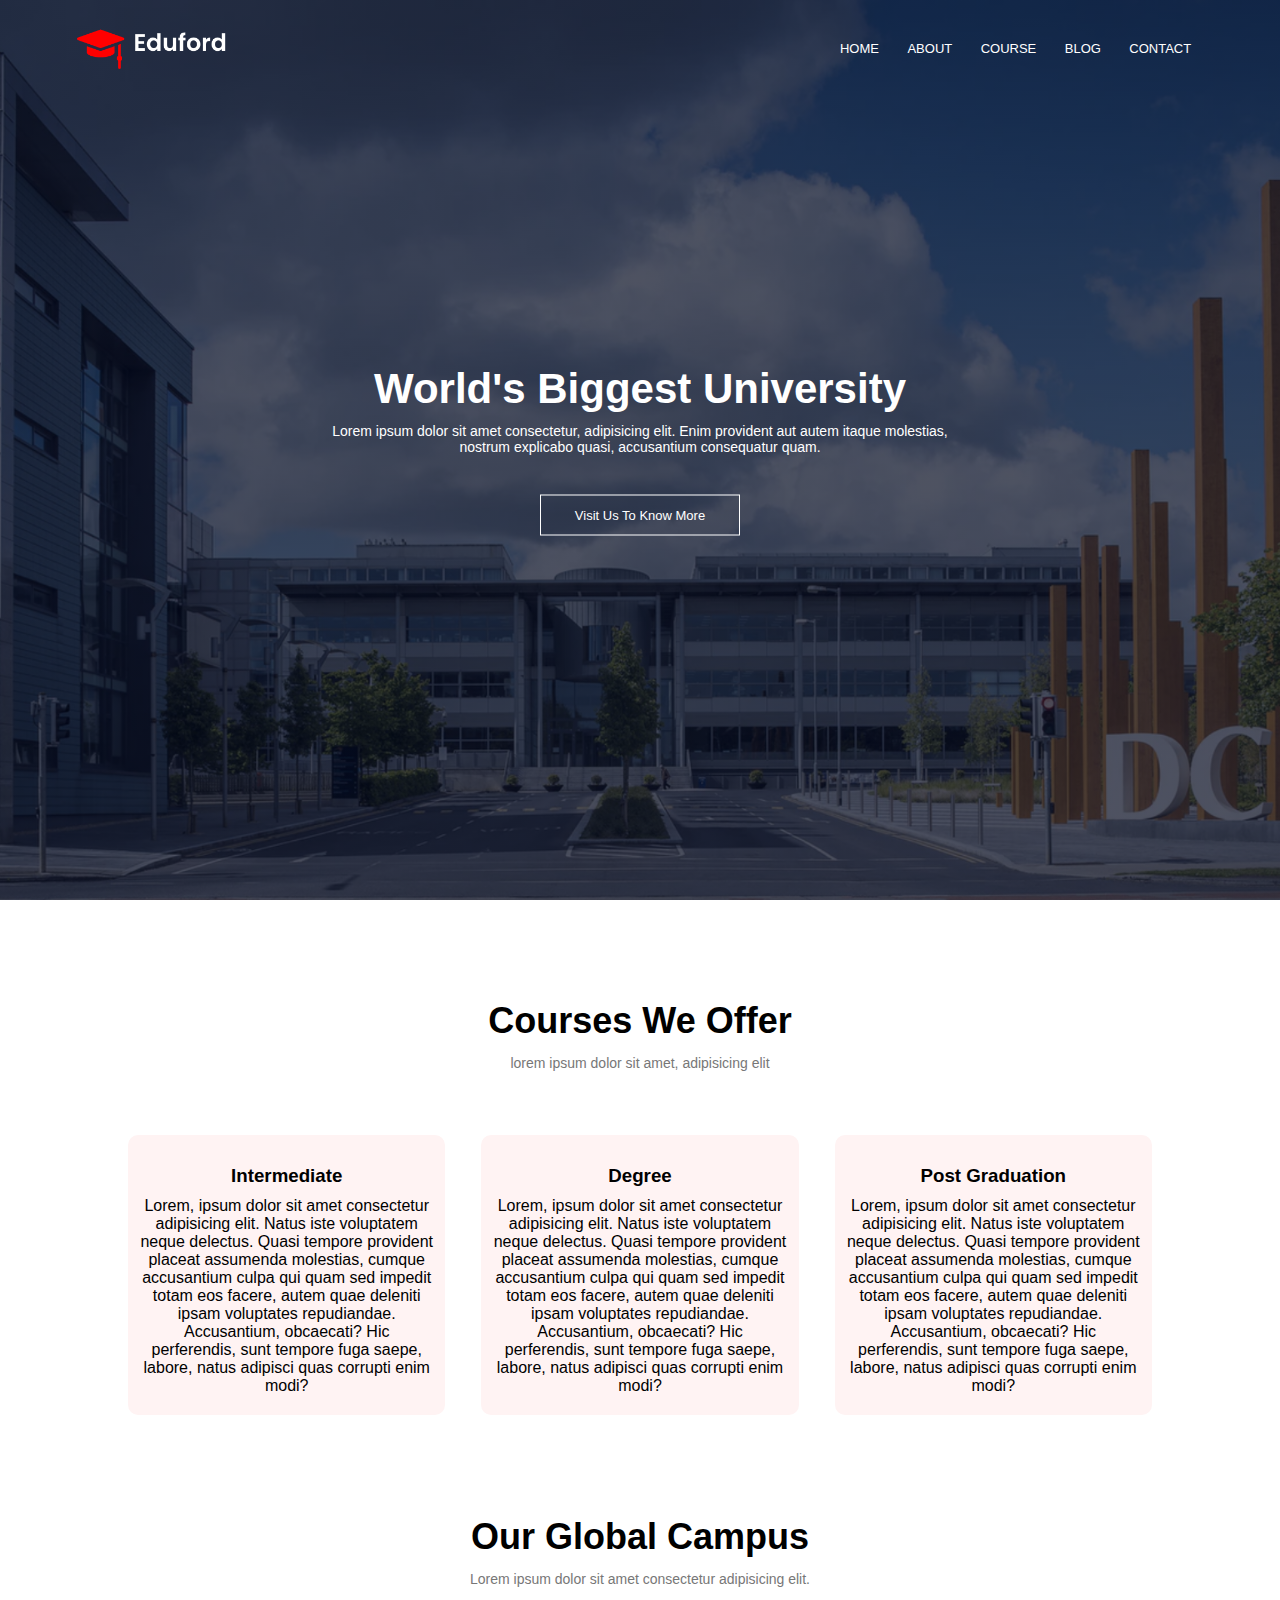
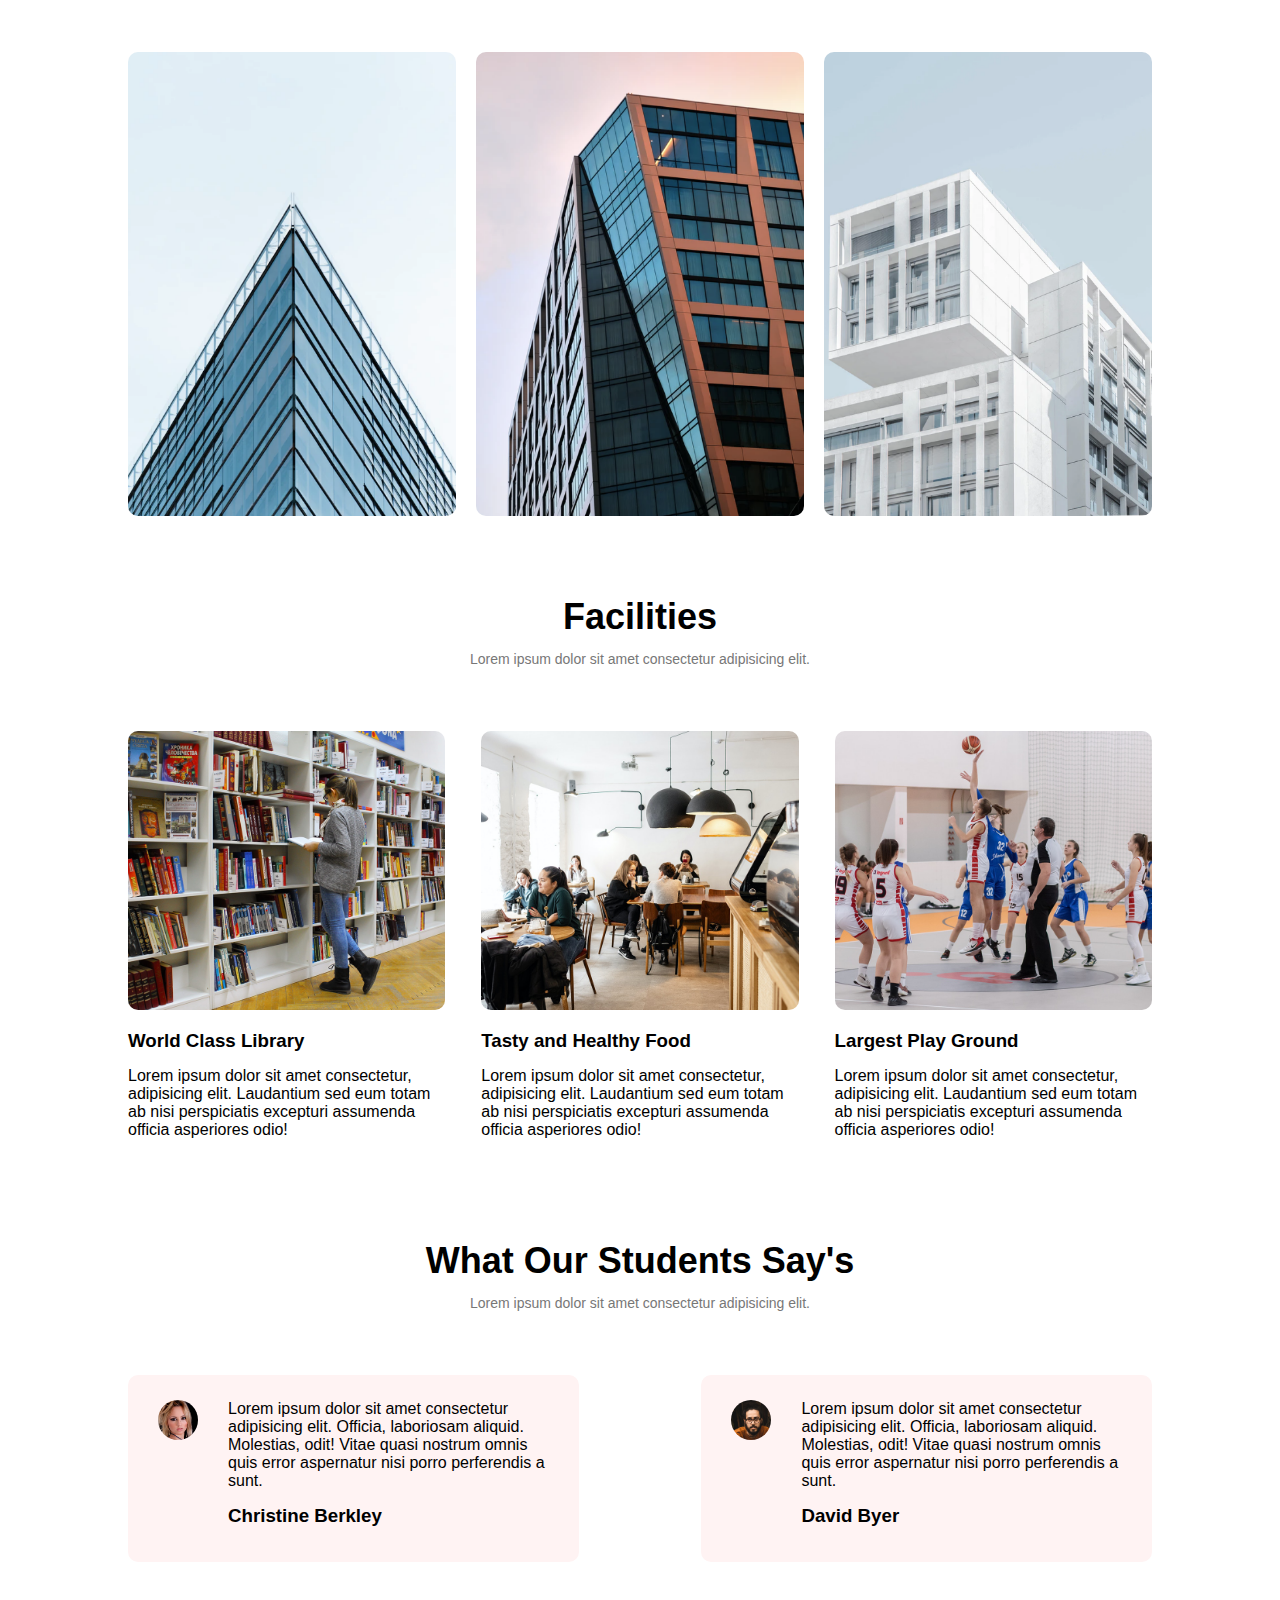
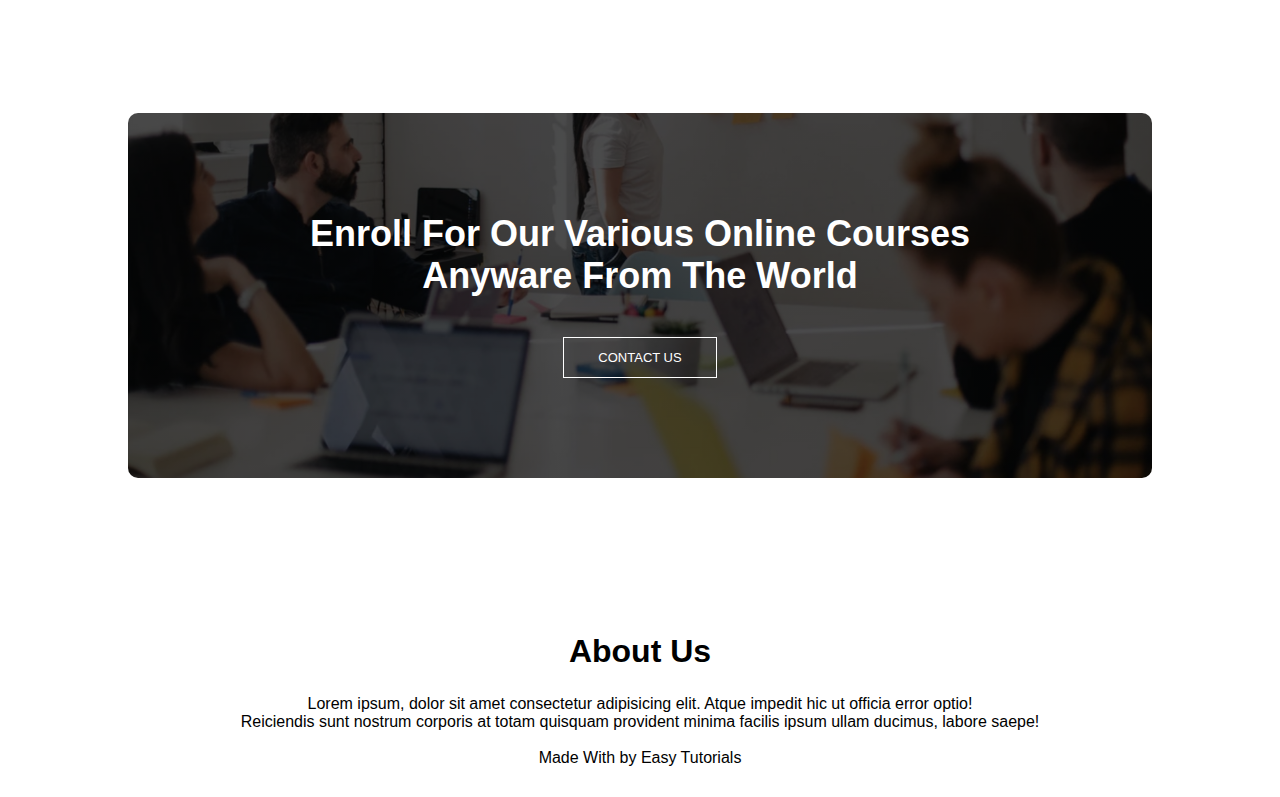
<file: index.html>
<!DOCTYPE html>
<html lang="en">
  <head>
    <meta charset="UTF-8" />
    <meta http-equiv="X-UA-Compatible" content="IE=edge" />
    <meta name="viewport" content="width=device-width, initial-scale=1.0" />
    <title>University Website Design - Tanjin Ahamed</title>
    <link rel="stylesheet" href="style.css" />
    <link rel="preconnect" href="https://fonts.googleapis.com" />
    <link rel="preconnect" href="https://fonts.gstatic.com" crossorigin />
    <link
      rel="stylesheet"
      href="https://pro.fontawesome.com/releases/v5.10.0/css/all.css"
      integrity="sha384-AYmEC3Yw5cVb3ZcuHtOA93w35dYTsvhLPVnYs9eStHfGJvOvKxVfELGroGkvsg+p"
      crossorigin="anonymous"
    />
  </head>
  <body>
    <section class="header">
      <nav>
        <a href="index.html"><img src="images/logo.png" alt="" /></a>
        <div class="nav-links" id="navLinks">
          <i class="fas fa-times" onclick="hideMenu()"></i>
          <ul>
            <li><a href="index.html">HOME</a></li>
            <li><a href="about.html">ABOUT</a></li>
            <li><a href="course.html">COURSE</a></li>
            <li><a href="blog.html">BLOG</a></li>
            <li><a href="contact.html">CONTACT</a></li>
          </ul>
        </div>
        <i class="fas fa-bars" onclick="showMenu()"></i>
      </nav>
      <div class="text-box">
        <h1>World's Biggest University</h1>
        <p>
          Lorem ipsum dolor sit amet consectetur, adipisicing elit. Enim
          provident aut autem itaque molestias, <br />nostrum explicabo quasi,
          accusantium consequatur quam.
        </p>
        <a href="" class="hero-btn"> Visit Us To Know More</a>
      </div>
    </section>
    <!--  Course -->

    <section class="course">
      <h1 class="title">Courses We Offer</h1>
      <p class="sub-title">lorem ipsum dolor sit amet, adipisicing elit</p>

      <div class="row">
        <div class="course-col">
          <h3>Intermediate</h3>
          <p>
            Lorem, ipsum dolor sit amet consectetur adipisicing elit. Natus iste
            voluptatem neque delectus. Quasi tempore provident placeat assumenda
            molestias, cumque accusantium culpa qui quam sed impedit totam eos
            facere, autem quae deleniti ipsam voluptates repudiandae.
            Accusantium, obcaecati? Hic perferendis, sunt tempore fuga saepe,
            labore, natus adipisci quas corrupti enim modi?
          </p>
        </div>
        <div class="course-col">
          <h3>Degree</h3>
          <p>
            Lorem, ipsum dolor sit amet consectetur adipisicing elit. Natus iste
            voluptatem neque delectus. Quasi tempore provident placeat assumenda
            molestias, cumque accusantium culpa qui quam sed impedit totam eos
            facere, autem quae deleniti ipsam voluptates repudiandae.
            Accusantium, obcaecati? Hic perferendis, sunt tempore fuga saepe,
            labore, natus adipisci quas corrupti enim modi?
          </p>
        </div>
        <div class="course-col">
          <h3>Post Graduation</h3>
          <p>
            Lorem, ipsum dolor sit amet consectetur adipisicing elit. Natus iste
            voluptatem neque delectus. Quasi tempore provident placeat assumenda
            molestias, cumque accusantium culpa qui quam sed impedit totam eos
            facere, autem quae deleniti ipsam voluptates repudiandae.
            Accusantium, obcaecati? Hic perferendis, sunt tempore fuga saepe,
            labore, natus adipisci quas corrupti enim modi?
          </p>
        </div>
      </div>
    </section>

    <!-- Campus -->
    <section class="campus">
      <h1 class="title">Our Global Campus</h1>
      <p class="sub-title">
        Lorem ipsum dolor sit amet consectetur adipisicing elit.
      </p>
      <div class="row">
        <div class="campus-col">
          <img src="images/london.png" alt="" />
          <div class="layer">
            <h3>LONDON</h3>
          </div>
        </div>
        <div class="campus-col">
          <img src="images/newyork.png" alt="" />
          <div class="layer">
            <h3>NEW YORK</h3>
          </div>
        </div>
        <div class="campus-col">
          <img src="images/washington.png" alt="" />
          <div class="layer">
            <h3>WASHINGTONG</h3>
          </div>
        </div>
      </div>
    </section>

    <!-- facilities -->
    <section class="facilities">
      <h1 class="title">Facilities</h1>
      <p class="sub-title">
        Lorem ipsum dolor sit amet consectetur adipisicing elit.
      </p>
      <div class="row">
        <div class="facilities-col">
          <img src="images/library.png" alt="" />
          <h3>World Class Library</h3>
          <p>
            Lorem ipsum dolor sit amet consectetur, adipisicing elit. Laudantium
            sed eum totam ab nisi perspiciatis excepturi assumenda officia
            asperiores odio!
          </p>
        </div>
        <div class="facilities-col">
          <img src="images/cafeteria.png" alt="" />
          <h3>Tasty and Healthy Food</h3>
          <p>
            Lorem ipsum dolor sit amet consectetur, adipisicing elit. Laudantium
            sed eum totam ab nisi perspiciatis excepturi assumenda officia
            asperiores odio!
          </p>
        </div>
        <div class="facilities-col">
          <img src="images/basketball.png" alt="" />
          <h3>Largest Play Ground</h3>
          <p>
            Lorem ipsum dolor sit amet consectetur, adipisicing elit. Laudantium
            sed eum totam ab nisi perspiciatis excepturi assumenda officia
            asperiores odio!
          </p>
        </div>
      </div>
    </section>

    <!-- testimonial -->
    <section class="testimonial">
      <h1 class="title">What Our Students Say's</h1>
      <p class="sub-title">
        Lorem ipsum dolor sit amet consectetur adipisicing elit.
      </p>
      <div class="row">
        <div class="testimonial-col">
          <img src="images/user1.jpg" alt="" />
          <div>
            <p>
              Lorem ipsum dolor sit amet consectetur adipisicing elit. Officia,
              laboriosam aliquid. Molestias, odit! Vitae quasi nostrum omnis
              quis error aspernatur nisi porro perferendis a sunt.
            </p>
            <h3>Christine Berkley</h3>
            <i class="fas fa-star"></i>
            <i class="fas fa-star"></i>
            <i class="fas fa-star"></i>
            <i class="fas fa-star"></i>
            <i class="fas fa-star-half-alt"></i>
          </div>
        </div>
        <div class="testimonial-col">
          <img src="images/user2.jpg" alt="" />
          <div>
            <p>
              Lorem ipsum dolor sit amet consectetur adipisicing elit. Officia,
              laboriosam aliquid. Molestias, odit! Vitae quasi nostrum omnis
              quis error aspernatur nisi porro perferendis a sunt.
            </p>
            <h3>David Byer</h3>
            <i class="fas fa-star"></i>
            <i class="fas fa-star"></i>
            <i class="fas fa-star"></i>
            <i class="fas fa-star"></i>
            <i class="fas fa-star-half-alt"></i>
          </div>
        </div>
      </div>
    </section>

    <!-- Call To Axtion -->
    <section class="cta">
      <h1 class="title">
        Enroll For Our Various Online Courses <br />
        Anyware From The World
      </h1>
      <a href="" class="hero-btn">CONTACT US</a>
    </section>

    <!-- Footer -->
    <section class="footer">
      <h4>About Us</h4>
      <p>
        Lorem ipsum, dolor sit amet consectetur adipisicing elit. Atque impedit
        hic ut officia error optio!<br />
        Reiciendis sunt nostrum corporis at totam quisquam provident minima
        facilis ipsum ullam ducimus, labore saepe!
      </p>
      <div class="icons">
        <i class="fab fa-facebook"></i>
        <i class="fab fa-twitter"></i>
        <i class="fab fa-linkedin"></i>
        <i class="fab fa-instagram"></i>
      </div>
      <p>Made With <i class="fas fa-heart"></i> by Easy Tutorials</p>
    </section>

    <!-- toggle menu -->
    <script>
      var navLinks = document.getElementById("navLinks");
      function showMenu() {
        navLinks.style.right = "0";
      }
      function hideMenu() {
        navLinks.style.right = "-200px";
      }
    </script>
  </body>
</html>
</file>
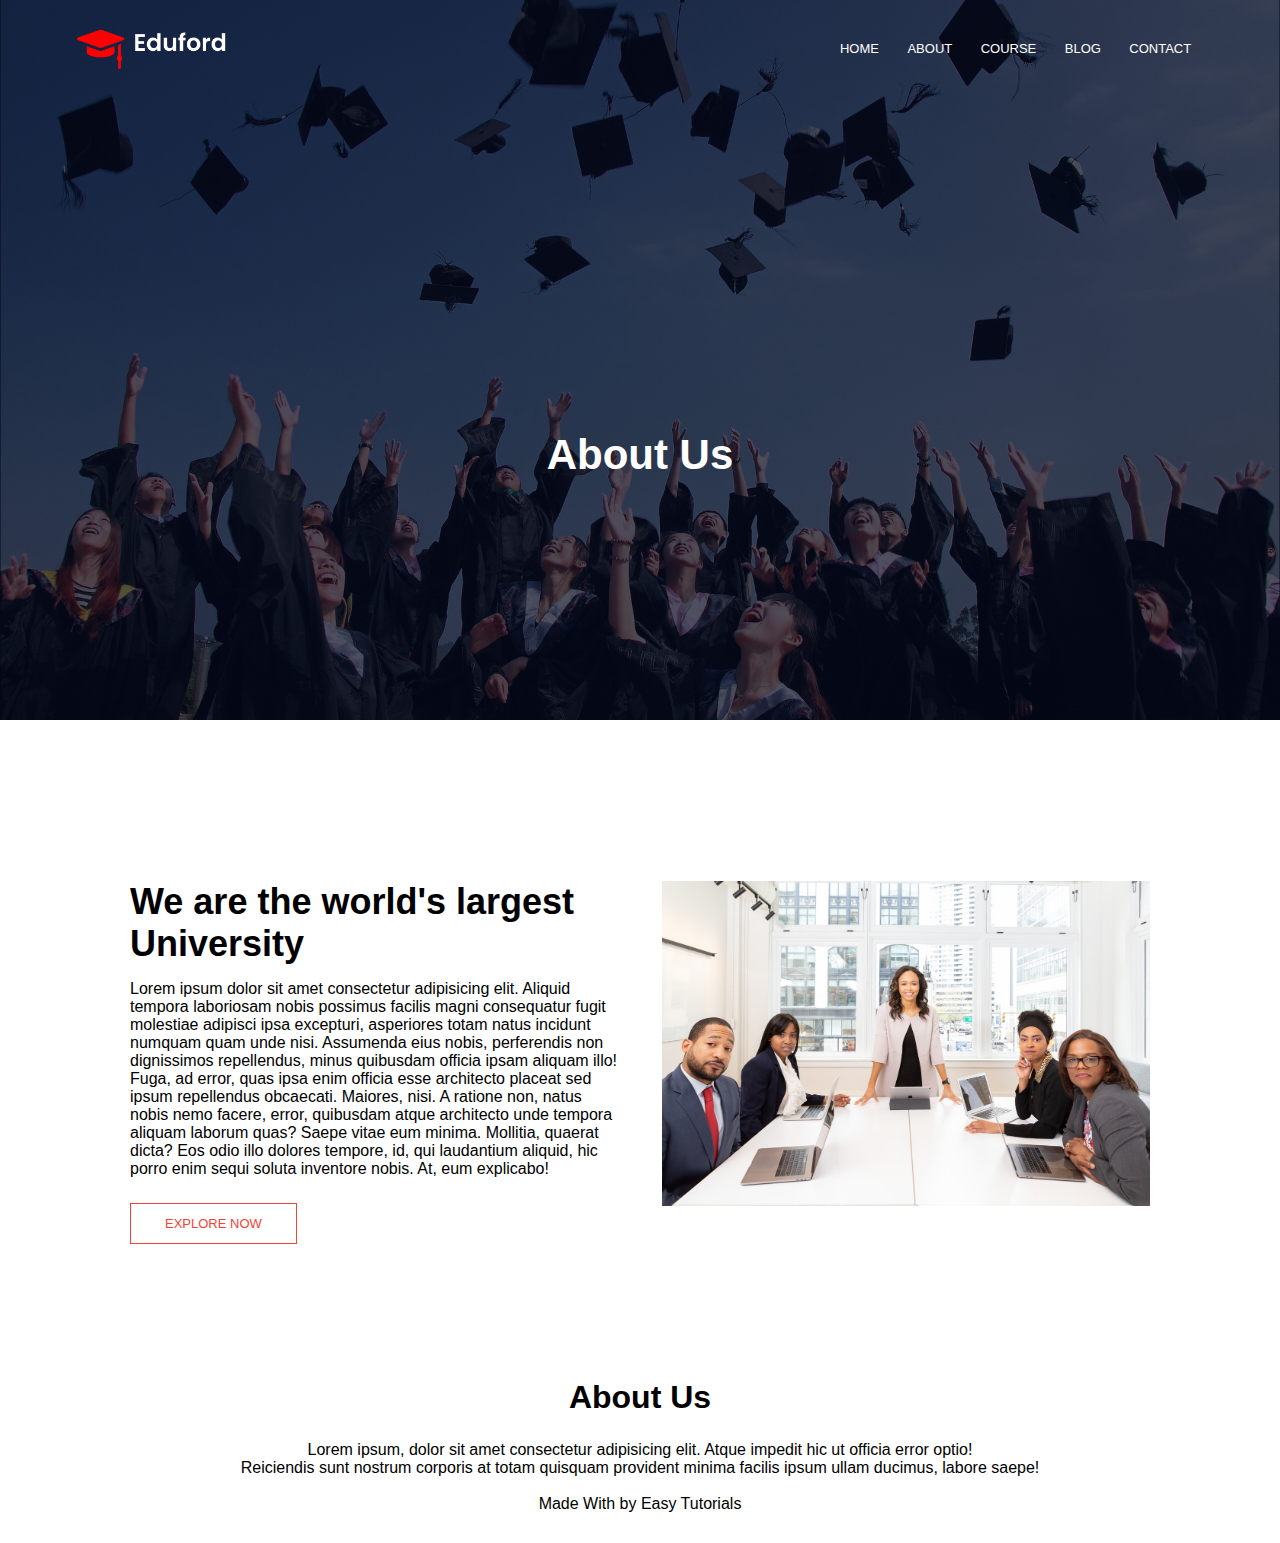
<file: about.html>
<!DOCTYPE html>
<html lang="en">
  <head>
    <meta charset="UTF-8" />
    <meta http-equiv="X-UA-Compatible" content="IE=edge" />
    <meta name="viewport" content="width=device-width, initial-scale=1.0" />
    <title>University Website Design - Tanjin Ahamed</title>
    <link rel="stylesheet" href="style.css" />
    <link rel="preconnect" href="https://fonts.googleapis.com" />
    <link rel="preconnect" href="https://fonts.gstatic.com" crossorigin />
    <link
      rel="stylesheet"
      href="https://pro.fontawesome.com/releases/v5.10.0/css/all.css"
      integrity="sha384-AYmEC3Yw5cVb3ZcuHtOA93w35dYTsvhLPVnYs9eStHfGJvOvKxVfELGroGkvsg+p"
      crossorigin="anonymous"
    />
  </head>
  <body>
    <section class="sub-header">
      <nav>
        <a href="index.html"><img src="images/logo.png" alt="" /></a>
        <div class="nav-links" id="navLinks">
          <i class="fas fa-times" onclick="hideMenu()"></i>
          <ul>
            <li><a href="index.html">HOME</a></li>
            <li><a href="about.html">ABOUT</a></li>
            <li><a href="course.html">COURSE</a></li>
            <li><a href="blog.html">BLOG</a></li>
            <li><a href="contact.html">CONTACT</a></li>
          </ul>
        </div>
        <i class="fas fa-bars" onclick="showMenu()"></i>
      </nav>
      <div class="text-box">
        <h1 class="title">About Us</h1>
      </div>
    </section>
    <!--  About us -->
    <section class="about-us">
      <div class="row">
        <div class="about-col">
          <h1 class="title">We are the world's largest University</h1>
          <p>
            Lorem ipsum dolor sit amet consectetur adipisicing elit. Aliquid
            tempora laboriosam nobis possimus facilis magni consequatur fugit
            molestiae adipisci ipsa excepturi, asperiores totam natus incidunt
            numquam quam unde nisi. Assumenda eius nobis, perferendis non
            dignissimos repellendus, minus quibusdam officia ipsam aliquam illo!
            Fuga, ad error, quas ipsa enim officia esse architecto placeat sed
            ipsum repellendus obcaecati. Maiores, nisi. A ratione non, natus
            nobis nemo facere, error, quibusdam atque architecto unde tempora
            aliquam laborum quas? Saepe vitae eum minima. Mollitia, quaerat
            dicta? Eos odio illo dolores tempore, id, qui laudantium aliquid,
            hic porro enim sequi soluta inventore nobis. At, eum explicabo!
          </p>
          <a href="" class="hero-btn red-btn">EXPLORE NOW</a>
        </div>
        <div class="about-col">
          <img src="images/about.jpg" alt="" />
        </div>
      </div>
    </section>

    <!-- Footer -->
    <section class="footer">
      <h4>About Us</h4>
      <p>
        Lorem ipsum, dolor sit amet consectetur adipisicing elit. Atque impedit
        hic ut officia error optio!<br />
        Reiciendis sunt nostrum corporis at totam quisquam provident minima
        facilis ipsum ullam ducimus, labore saepe!
      </p>
      <div class="icons">
        <i class="fab fa-facebook"></i>
        <i class="fab fa-twitter"></i>
        <i class="fab fa-linkedin"></i>
        <i class="fab fa-instagram"></i>
      </div>
      <p>Made With <i class="fas fa-heart"></i> by Easy Tutorials</p>
    </section>

    <!-- toggle menu -->
    <script>
      var navLinks = document.getElementById("navLinks");
      function showMenu() {
        navLinks.style.right = "0";
      }
      function hideMenu() {
        navLinks.style.right = "-200px";
      }
    </script>
  </body>
</html>
</file>
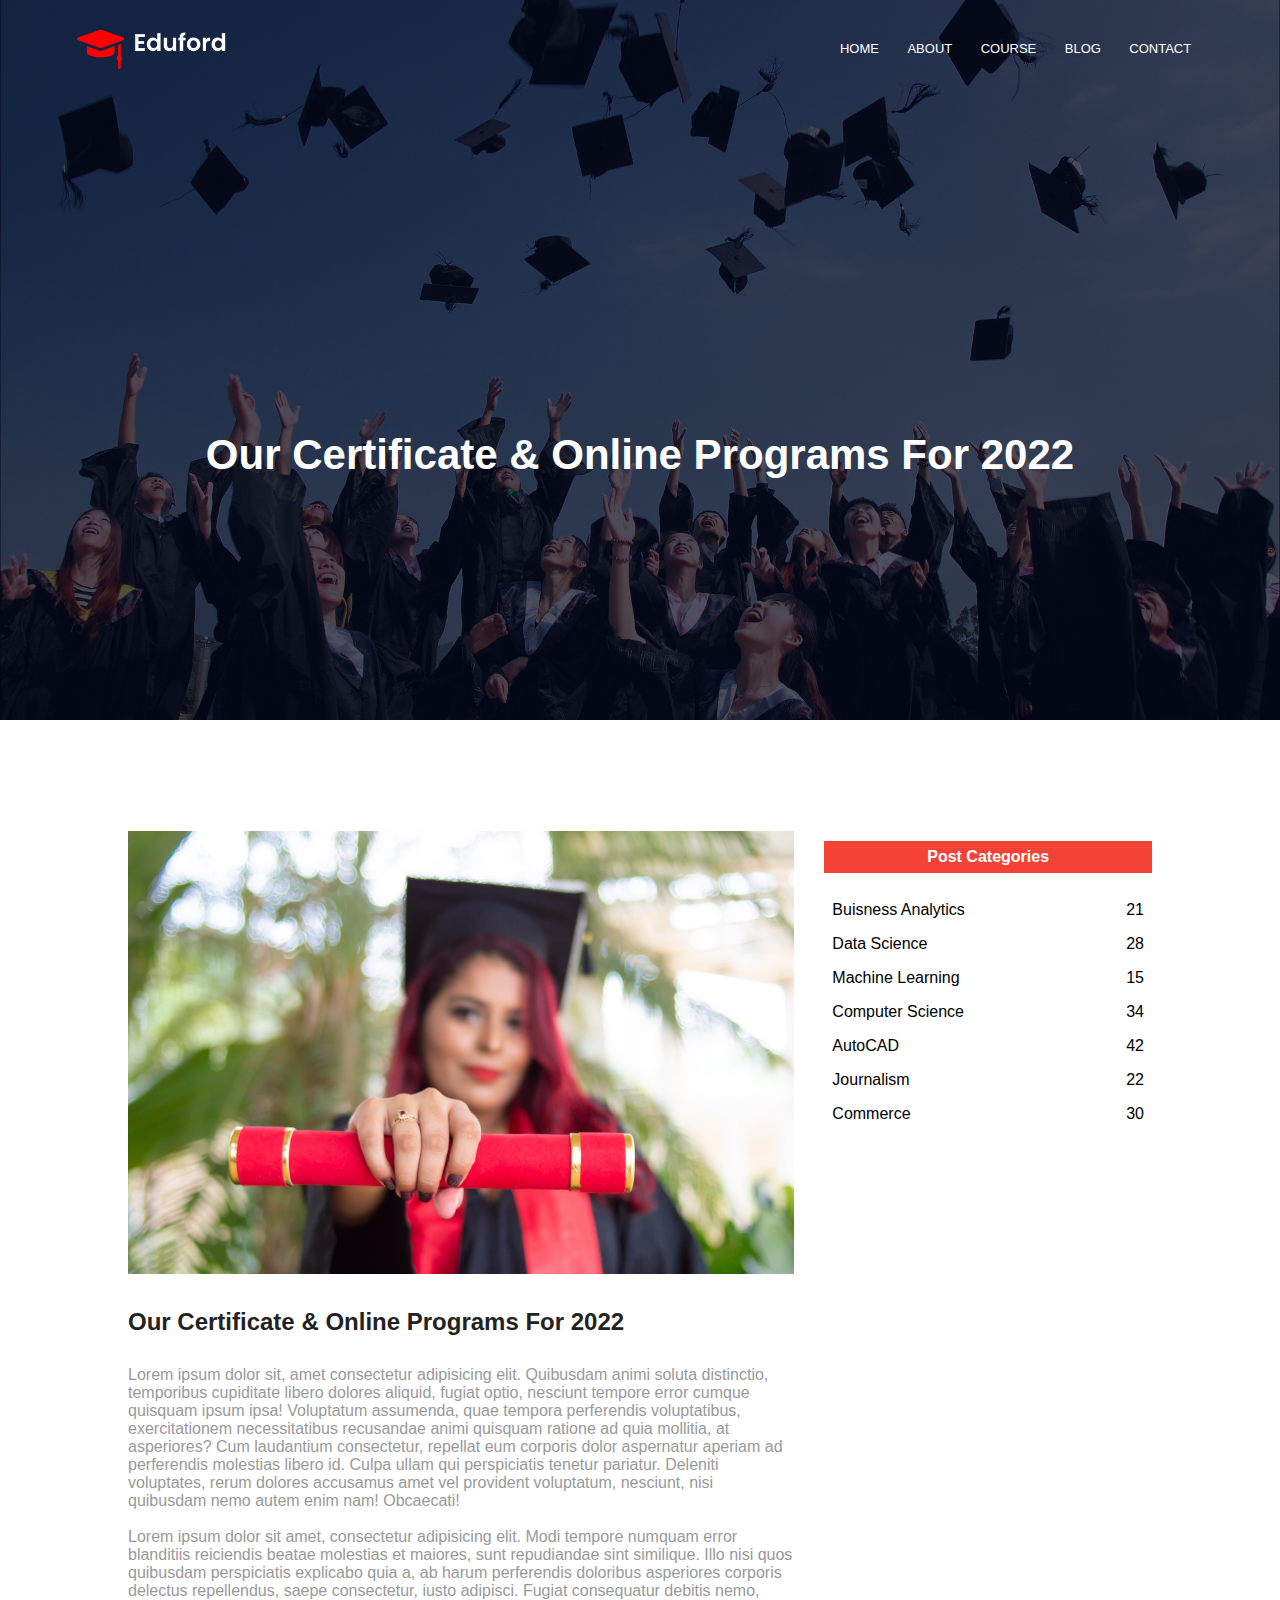
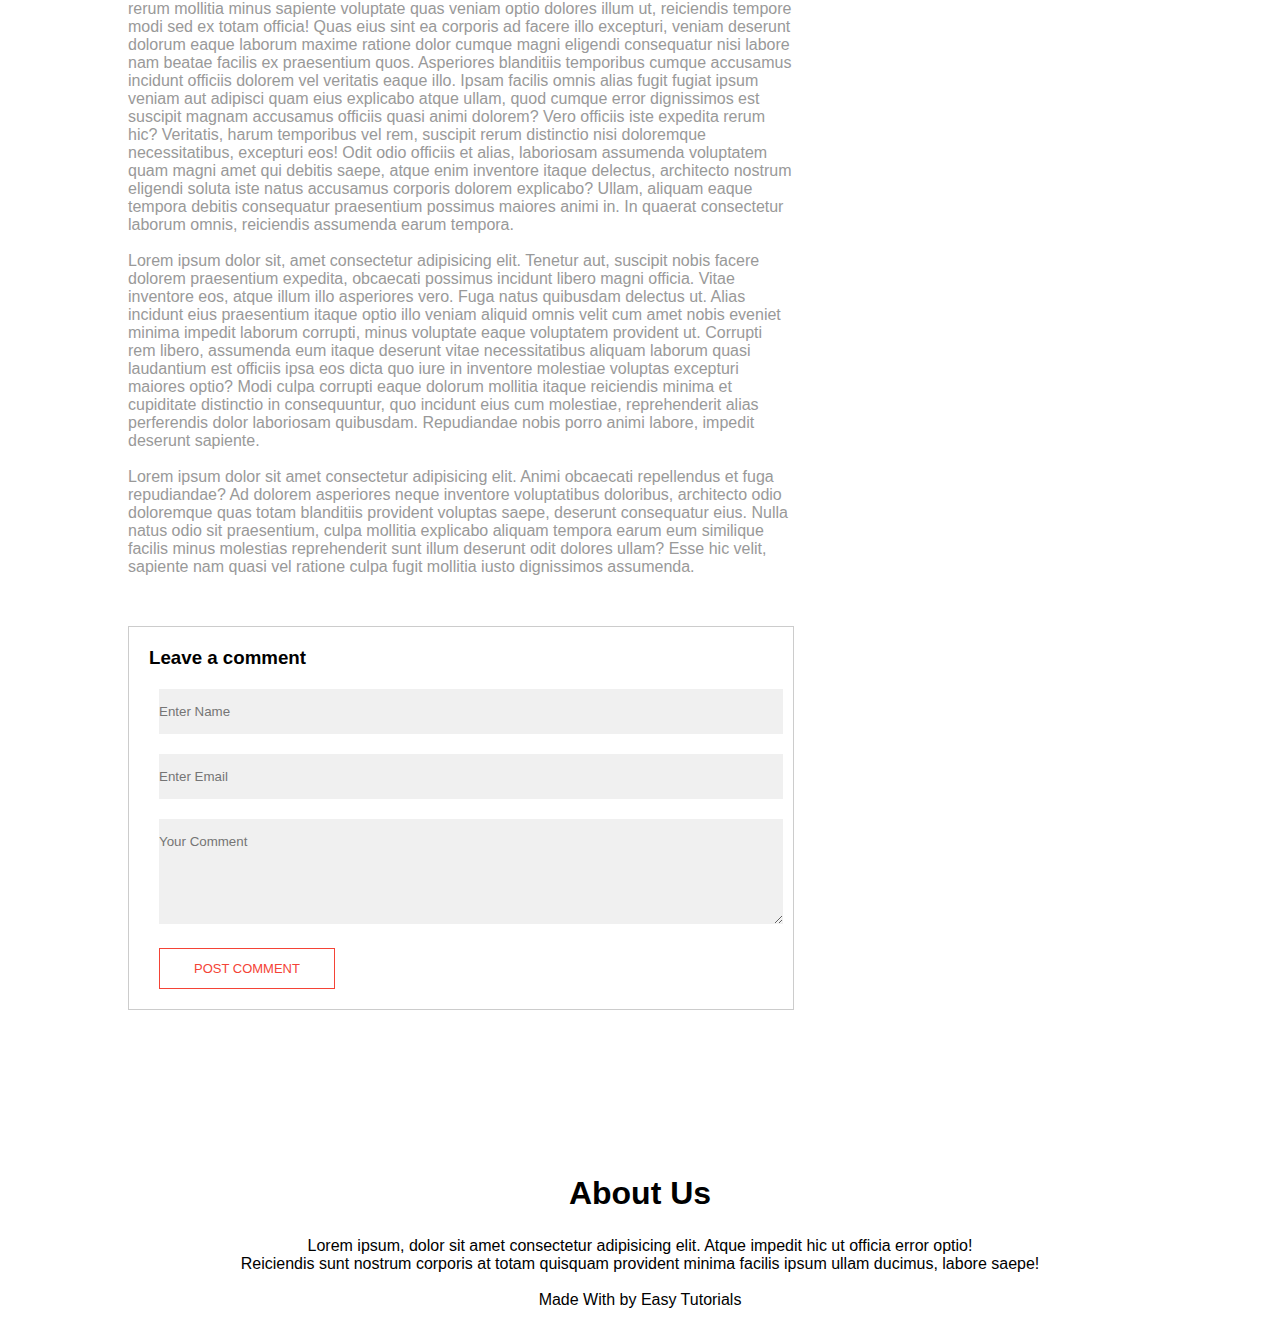
<file: blog.html>
<!DOCTYPE html>
<html lang="en">
  <head>
    <meta charset="UTF-8" />
    <meta http-equiv="X-UA-Compatible" content="IE=edge" />
    <meta name="viewport" content="width=device-width, initial-scale=1.0" />
    <title>University Website Design - Tanjin Ahamed</title>
    <link rel="stylesheet" href="style.css" />
    <link rel="preconnect" href="https://fonts.googleapis.com" />
    <link rel="preconnect" href="https://fonts.gstatic.com" crossorigin />
    <link
      rel="stylesheet"
      href="https://pro.fontawesome.com/releases/v5.10.0/css/all.css"
      integrity="sha384-AYmEC3Yw5cVb3ZcuHtOA93w35dYTsvhLPVnYs9eStHfGJvOvKxVfELGroGkvsg+p"
      crossorigin="anonymous"
    />
  </head>
  <body>
    <section class="sub-header">
      <nav>
        <a href="index.html"><img src="images/logo.png" alt="" /></a>
        <div class="nav-links" id="navLinks">
          <i class="fas fa-times" onclick="hideMenu()"></i>
          <ul>
            <li><a href="index.html">HOME</a></li>
            <li><a href="about.html">ABOUT</a></li>
            <li><a href="course.html">COURSE</a></li>
            <li><a href="blog.html">BLOG</a></li>
            <li><a href="contact.html">CONTACT</a></li>
          </ul>
        </div>
        <i class="fas fa-bars" onclick="showMenu()"></i>
      </nav>
      <div class="text-box">
        <h1 class="title">Our Certificate & Online Programs For 2022</h1>
      </div>
    </section>
    <!--  blog -->
    <section class="blog">
      <div class="row">
        <div class="blog-left">
          <img src="images/certificate.jpg" alt="" />
          <h2>Our Certificate & Online Programs For 2022</h2>
          <p>
            Lorem ipsum dolor sit, amet consectetur adipisicing elit. Quibusdam
            animi soluta distinctio, temporibus cupiditate libero dolores
            aliquid, fugiat optio, nesciunt tempore error cumque quisquam ipsum
            ipsa! Voluptatum assumenda, quae tempora perferendis voluptatibus,
            exercitationem necessitatibus recusandae animi quisquam ratione ad
            quia mollitia, at asperiores? Cum laudantium consectetur, repellat
            eum corporis dolor aspernatur aperiam ad perferendis molestias
            libero id. Culpa ullam qui perspiciatis tenetur pariatur. Deleniti
            voluptates, rerum dolores accusamus amet vel provident voluptatum,
            nesciunt, nisi quibusdam nemo autem enim nam! Obcaecati!
          </p>
          <br />
          <p>
            Lorem ipsum dolor sit amet, consectetur adipisicing elit. Modi
            tempore numquam error blanditiis reiciendis beatae molestias et
            maiores, sunt repudiandae sint similique. Illo nisi quos quibusdam
            perspiciatis explicabo quia a, ab harum perferendis doloribus
            asperiores corporis delectus repellendus, saepe consectetur, iusto
            adipisci. Fugiat consequatur debitis nemo, rerum mollitia minus
            sapiente voluptate quas veniam optio dolores illum ut, reiciendis
            tempore modi sed ex totam officia! Quas eius sint ea corporis ad
            facere illo excepturi, veniam deserunt dolorum eaque laborum maxime
            ratione dolor cumque magni eligendi consequatur nisi labore nam
            beatae facilis ex praesentium quos. Asperiores blanditiis temporibus
            cumque accusamus incidunt officiis dolorem vel veritatis eaque illo.
            Ipsam facilis omnis alias fugit fugiat ipsum veniam aut adipisci
            quam eius explicabo atque ullam, quod cumque error dignissimos est
            suscipit magnam accusamus officiis quasi animi dolorem? Vero
            officiis iste expedita rerum hic? Veritatis, harum temporibus vel
            rem, suscipit rerum distinctio nisi doloremque necessitatibus,
            excepturi eos! Odit odio officiis et alias, laboriosam assumenda
            voluptatem quam magni amet qui debitis saepe, atque enim inventore
            itaque delectus, architecto nostrum eligendi soluta iste natus
            accusamus corporis dolorem explicabo? Ullam, aliquam eaque tempora
            debitis consequatur praesentium possimus maiores animi in. In
            quaerat consectetur laborum omnis, reiciendis assumenda earum
            tempora.
          </p>
          <br />
          <p>
            Lorem ipsum dolor sit, amet consectetur adipisicing elit. Tenetur
            aut, suscipit nobis facere dolorem praesentium expedita, obcaecati
            possimus incidunt libero magni officia. Vitae inventore eos, atque
            illum illo asperiores vero. Fuga natus quibusdam delectus ut. Alias
            incidunt eius praesentium itaque optio illo veniam aliquid omnis
            velit cum amet nobis eveniet minima impedit laborum corrupti, minus
            voluptate eaque voluptatem provident ut. Corrupti rem libero,
            assumenda eum itaque deserunt vitae necessitatibus aliquam laborum
            quasi laudantium est officiis ipsa eos dicta quo iure in inventore
            molestiae voluptas excepturi maiores optio? Modi culpa corrupti
            eaque dolorum mollitia itaque reiciendis minima et cupiditate
            distinctio in consequuntur, quo incidunt eius cum molestiae,
            reprehenderit alias perferendis dolor laboriosam quibusdam.
            Repudiandae nobis porro animi labore, impedit deserunt sapiente.
          </p>
          <br />
          <p>
            Lorem ipsum dolor sit amet consectetur adipisicing elit. Animi
            obcaecati repellendus et fuga repudiandae? Ad dolorem asperiores
            neque inventore voluptatibus doloribus, architecto odio doloremque
            quas totam blanditiis provident voluptas saepe, deserunt consequatur
            eius. Nulla natus odio sit praesentium, culpa mollitia explicabo
            aliquam tempora earum eum similique facilis minus molestias
            reprehenderit sunt illum deserunt odit dolores ullam? Esse hic
            velit, sapiente nam quasi vel ratione culpa fugit mollitia iusto
            dignissimos assumenda.
          </p>

          <div class="comment-box">
            <h3>Leave a comment</h3>
            <form action="" class="comment-form">
              <input type="text" placeholder="Enter Name" />
              <input type="email" placeholder="Enter Email" />
              <textarea placeholder="Your Comment" rows="5"></textarea>
              <button type="submit" class="hero-btn red-btn">
                POST COMMENT
              </button>
            </form>
          </div>
        </div>
        <div class="blog-right">
          <h3>Post Categories</h3>
          <div>
            <span>Buisness Analytics</span>
            <span>21</span>
          </div>
          <div>
            <span>Data Science</span>
            <span>28</span>
          </div>
          <div>
            <span>Machine Learning</span>
            <span>15</span>
          </div>
          <div>
            <span>Computer Science</span>
            <span>34</span>
          </div>
          <div>
            <span>AutoCAD</span>
            <span>42</span>
          </div>
          <div>
            <span>Journalism</span>
            <span>22</span>
          </div>
          <div>
            <span>Commerce</span>
            <span>30</span>
          </div>
        </div>
      </div>
    </section>

    <!-- Footer -->
    <section class="footer">
      <h4>About Us</h4>
      <p>
        Lorem ipsum, dolor sit amet consectetur adipisicing elit. Atque impedit
        hic ut officia error optio!<br />
        Reiciendis sunt nostrum corporis at totam quisquam provident minima
        facilis ipsum ullam ducimus, labore saepe!
      </p>
      <div class="icons">
        <i class="fab fa-facebook"></i>
        <i class="fab fa-twitter"></i>
        <i class="fab fa-linkedin"></i>
        <i class="fab fa-instagram"></i>
      </div>
      <p>Made With <i class="fas fa-heart"></i> by Easy Tutorials</p>
    </section>

    <!-- toggle menu -->
    <script>
      var navLinks = document.getElementById("navLinks");
      function showMenu() {
        navLinks.style.right = "0";
      }
      function hideMenu() {
        navLinks.style.right = "-200px";
      }
    </script>
  </body>
</html>
</file>
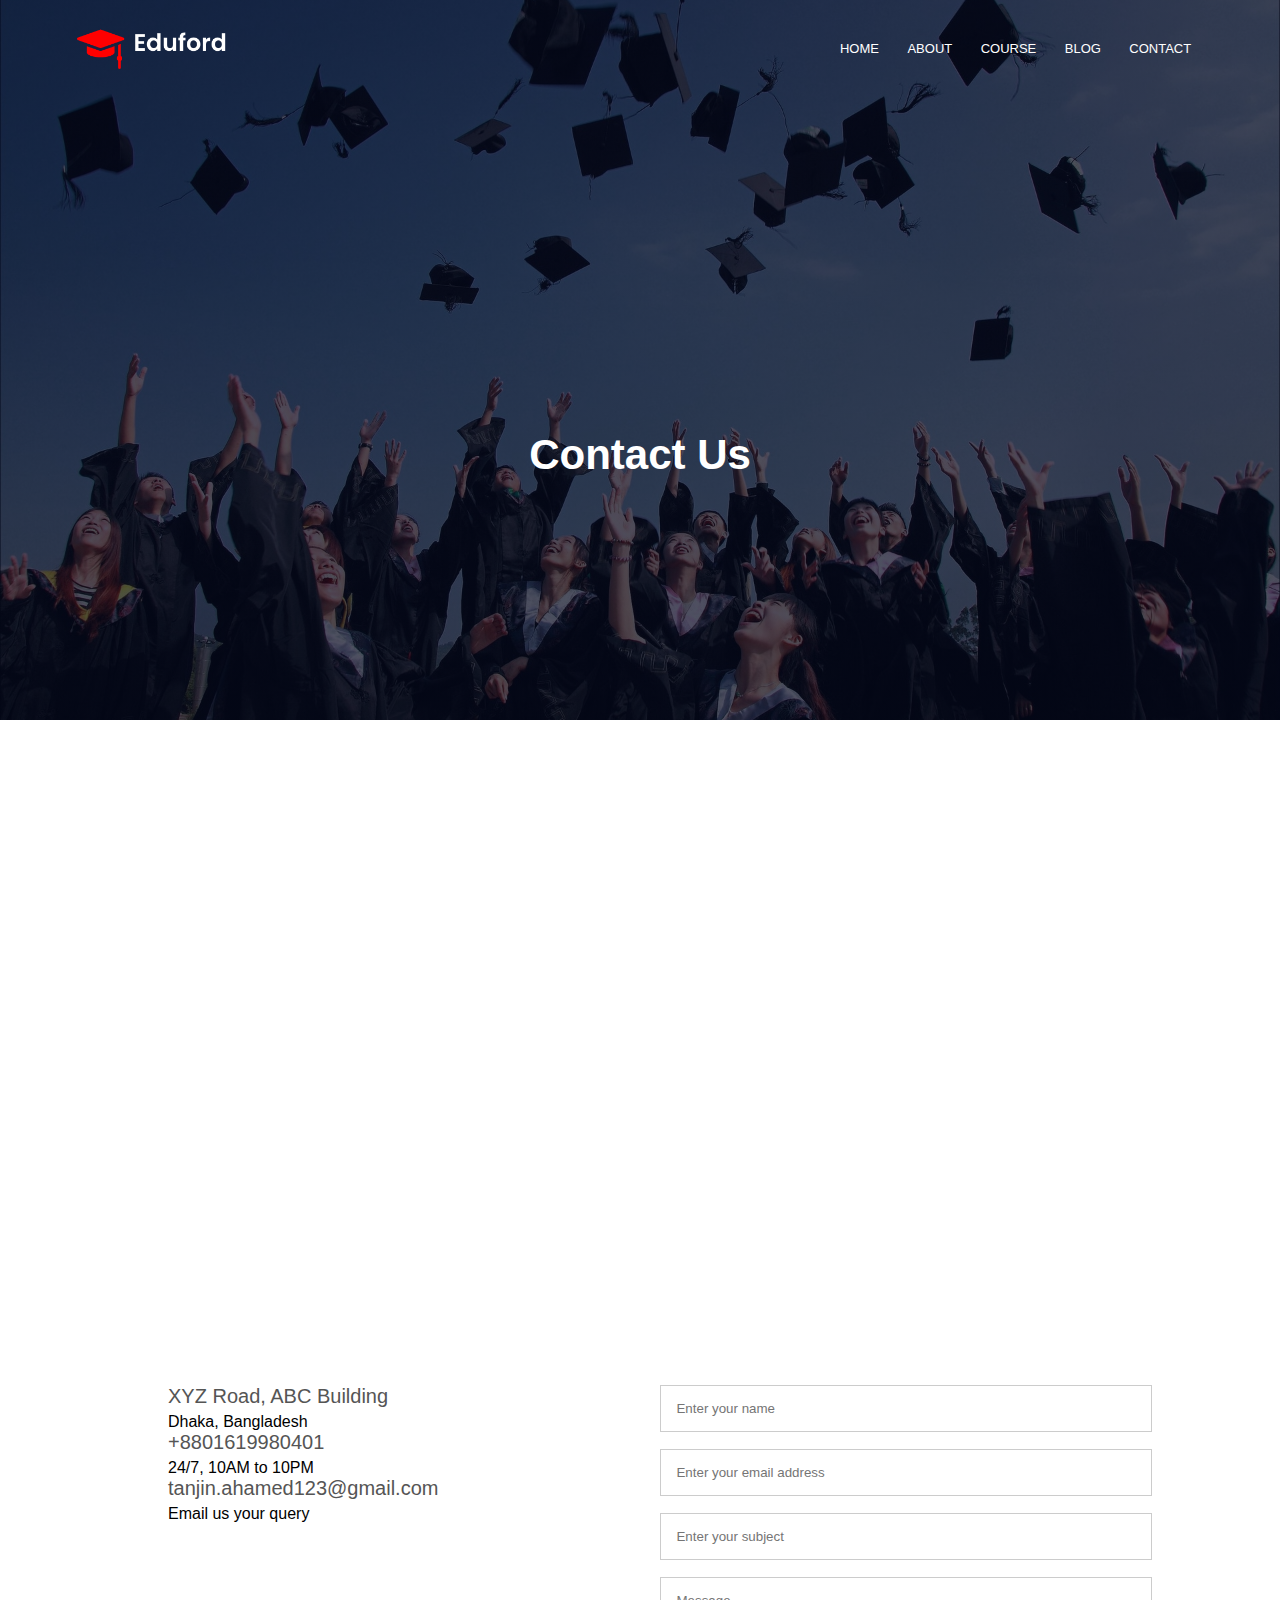
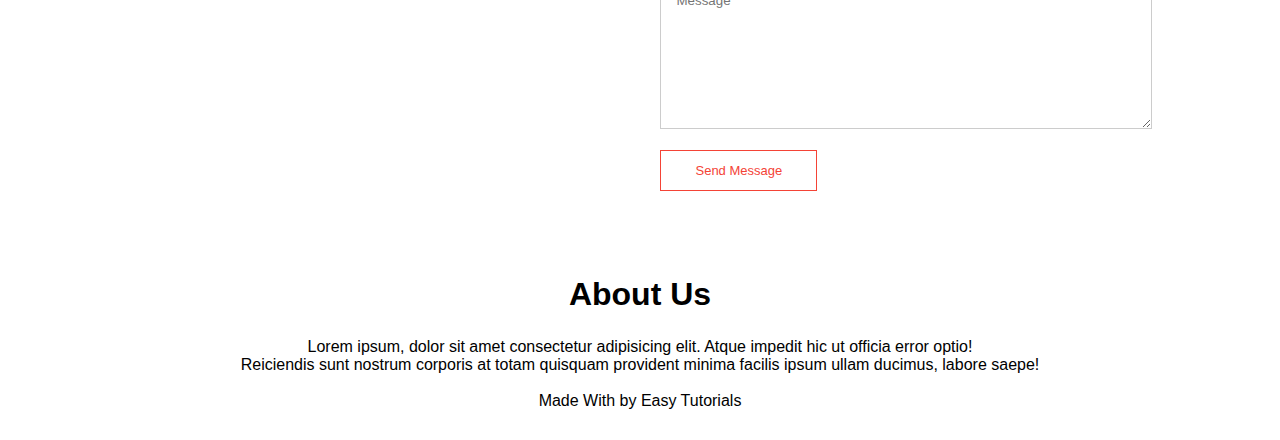
<file: contact.html>
<!DOCTYPE html>
<html lang="en">
  <head>
    <meta charset="UTF-8" />
    <meta http-equiv="X-UA-Compatible" content="IE=edge" />
    <meta name="viewport" content="width=device-width, initial-scale=1.0" />
    <title>University Website Design - Tanjin Ahamed</title>
    <link rel="stylesheet" href="style.css" />
    <link rel="preconnect" href="https://fonts.googleapis.com" />
    <link rel="preconnect" href="https://fonts.gstatic.com" crossorigin />
    <link
      rel="stylesheet"
      href="https://pro.fontawesome.com/releases/v5.10.0/css/all.css"
      integrity="sha384-AYmEC3Yw5cVb3ZcuHtOA93w35dYTsvhLPVnYs9eStHfGJvOvKxVfELGroGkvsg+p"
      crossorigin="anonymous"
    />
  </head>
  <body>
    <section class="sub-header">
      <nav>
        <a href="index.html"><img src="images/logo.png" alt="" /></a>
        <div class="nav-links" id="navLinks">
          <i class="fas fa-times" onclick="hideMenu()"></i>
          <ul>
            <li><a href="index.html">HOME</a></li>
            <li><a href="about.html">ABOUT</a></li>
            <li><a href="course.html">COURSE</a></li>
            <li><a href="blog.html">BLOG</a></li>
            <li><a href="contact.html">CONTACT</a></li>
          </ul>
        </div>
        <i class="fas fa-bars" onclick="showMenu()"></i>
      </nav>
      <div class="text-box">
        <h1 class="title">Contact Us</h1>
      </div>
    </section>
    <!--  contact us -->
    <section class="location">
      <iframe
        src="https://www.google.com/maps/embed?pb=!1m18!1m12!1m3!1d3652.8663453372947!2d90.38041131481461!3d23.71646648460614!2m3!1f0!2f0!3f0!3m2!1i1024!2i768!4f13.1!3m3!1m2!1s0x3755b8d7c63a48e3%3A0xe388d0ead1a97b6!2sShahid%20Nagar%2C%20Dhaka!5e0!3m2!1sen!2sbd!4v1644153934123!5m2!1sen!2sbd"
        width="600"
        height="450"
        style="border: 0"
        allowfullscreen=""
        loading="lazy"
      ></iframe>
    </section>

    <div class="contact-us">
      <div class="row">
        <div class="contact-col">
          <div>
            <i class="fas fa-home"></i>
            <span>
              <h5>XYZ Road, ABC Building</h5>
              <p>Dhaka, Bangladesh</p>
            </span>
          </div>
          <div>
            <i class="fas fa-phone"></i>
            <span>
              <h5><a href="tel:+8801619980401">+8801619980401</a></h5>
              <p>24/7, 10AM to 10PM</p>
            </span>
          </div>
          <div>
            <i class="fas fa-envelope"></i>
            <span>
              <h5>
                <a href="mailto:tanjin.ahamed123@gmail.com" target="_top"
                  >tanjin.ahamed123@gmail.com</a
                >
              </h5>
              <p>Email us your query</p>
            </span>
          </div>
        </div>
        <div class="contact-col">
          <form action="form-handler.php" method="post">
            <input
              type="text"
              name="name"
              placeholder="Enter your name"
              required
            />
            <input
              type="email"
              name="email"
              placeholder="Enter your email address"
              required
            />
            <input
              type="text"
              name="subject"
              placeholder="Enter your subject"
              required
            />
            <textarea
              rows="8"
              name="message"
              placeholder="Message"
              required
            ></textarea>
            <button type="submit" class="hero-btn red-btn">Send Message</button>
          </form>
        </div>
      </div>
    </div>

    <!-- Footer -->
    <section class="footer">
      <h4>About Us</h4>
      <p>
        Lorem ipsum, dolor sit amet consectetur adipisicing elit. Atque impedit
        hic ut officia error optio!<br />
        Reiciendis sunt nostrum corporis at totam quisquam provident minima
        facilis ipsum ullam ducimus, labore saepe!
      </p>
      <div class="icons">
        <i class="fab fa-facebook"></i>
        <i class="fab fa-twitter"></i>
        <i class="fab fa-linkedin"></i>
        <i class="fab fa-instagram"></i>
      </div>
      <p>Made With <i class="fas fa-heart"></i> by Easy Tutorials</p>
    </section>

    <!-- toggle menu -->
    <script>
      var navLinks = document.getElementById("navLinks");
      function showMenu() {
        navLinks.style.right = "0";
      }
      function hideMenu() {
        navLinks.style.right = "-200px";
      }
    </script>
  </body>
</html>
</file>
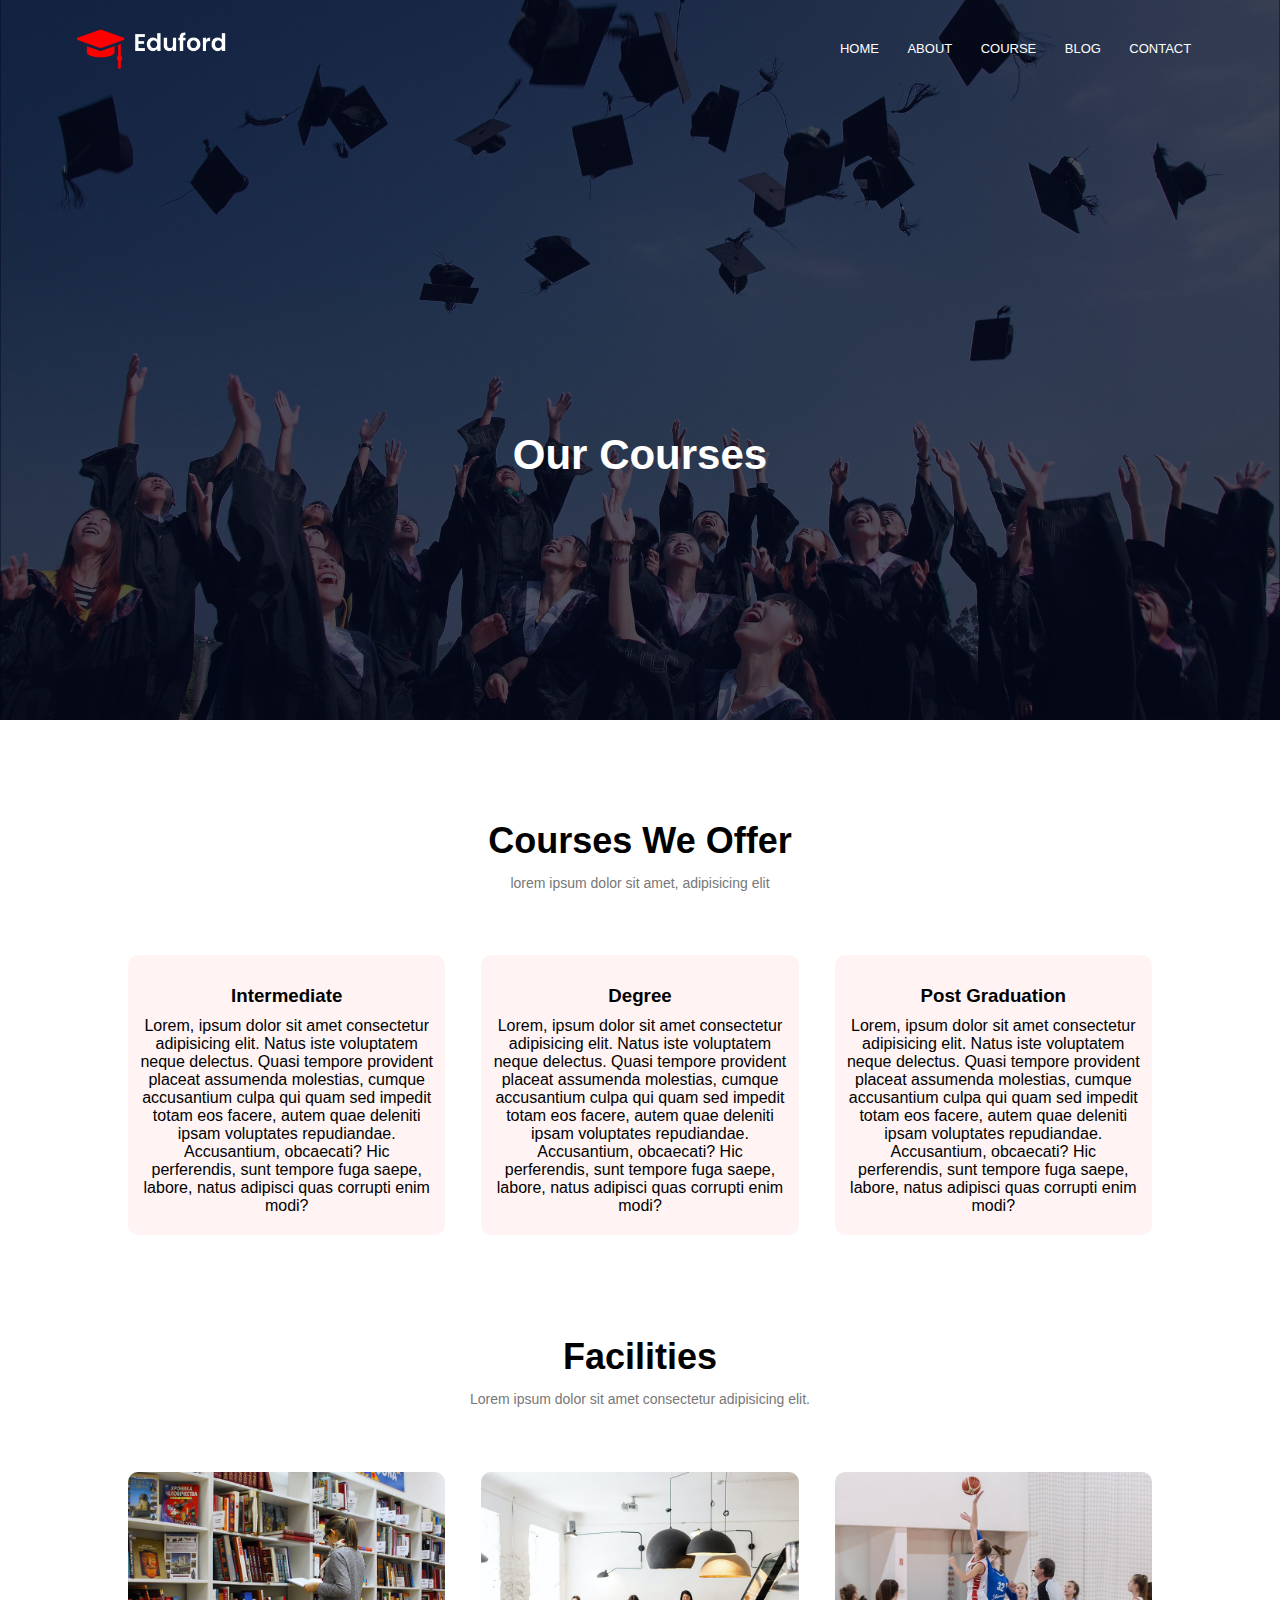
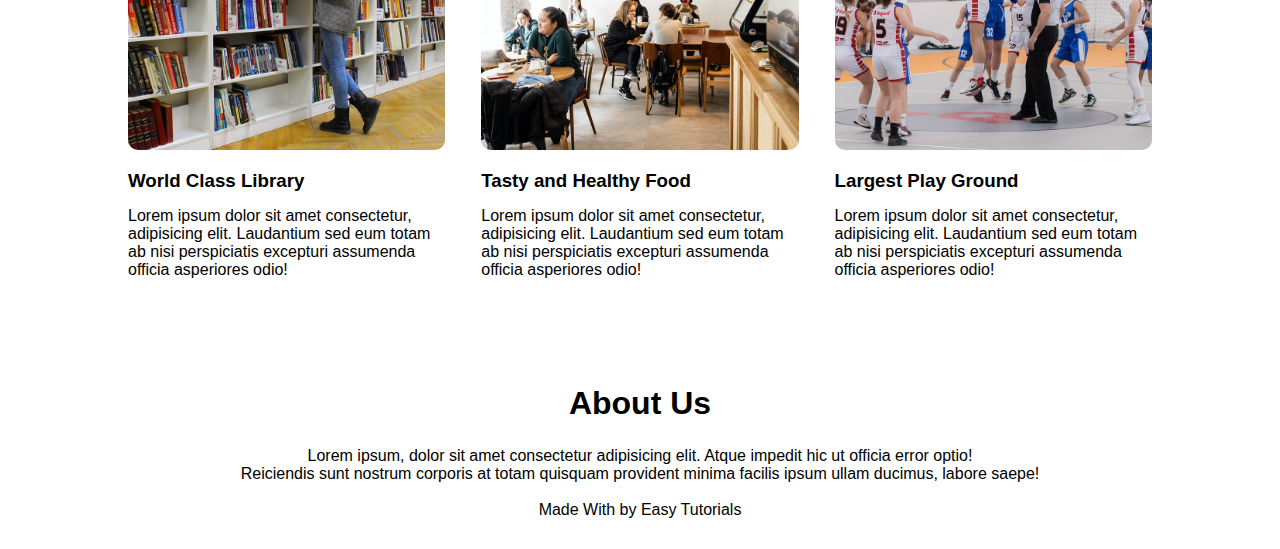
<file: course.html>
<!DOCTYPE html>
<html lang="en">
  <head>
    <meta charset="UTF-8" />
    <meta http-equiv="X-UA-Compatible" content="IE=edge" />
    <meta name="viewport" content="width=device-width, initial-scale=1.0" />
    <title>University Website Design - Tanjin Ahamed</title>
    <link rel="stylesheet" href="style.css" />
    <link rel="preconnect" href="https://fonts.googleapis.com" />
    <link rel="preconnect" href="https://fonts.gstatic.com" crossorigin />
    <link
      rel="stylesheet"
      href="https://pro.fontawesome.com/releases/v5.10.0/css/all.css"
      integrity="sha384-AYmEC3Yw5cVb3ZcuHtOA93w35dYTsvhLPVnYs9eStHfGJvOvKxVfELGroGkvsg+p"
      crossorigin="anonymous"
    />
  </head>
  <body>
    <section class="sub-header">
      <nav>
        <a href="index.html"><img src="images/logo.png" alt="" /></a>
        <div class="nav-links" id="navLinks">
          <i class="fas fa-times" onclick="hideMenu()"></i>
          <ul>
            <li><a href="index.html">HOME</a></li>
            <li><a href="about.html">ABOUT</a></li>
            <li><a href="course.html">COURSE</a></li>
            <li><a href="blog.html">BLOG</a></li>
            <li><a href="contact.html">CONTACT</a></li>
          </ul>
        </div>
        <i class="fas fa-bars" onclick="showMenu()"></i>
      </nav>
      <div class="text-box">
        <h1 class="title">Our Courses</h1>
      </div>
    </section>
    <!--  Course -->

    <section class="course">
      <h1 class="title">Courses We Offer</h1>
      <p class="sub-title">lorem ipsum dolor sit amet, adipisicing elit</p>

      <div class="row">
        <div class="course-col">
          <h3>Intermediate</h3>
          <p>
            Lorem, ipsum dolor sit amet consectetur adipisicing elit. Natus iste
            voluptatem neque delectus. Quasi tempore provident placeat assumenda
            molestias, cumque accusantium culpa qui quam sed impedit totam eos
            facere, autem quae deleniti ipsam voluptates repudiandae.
            Accusantium, obcaecati? Hic perferendis, sunt tempore fuga saepe,
            labore, natus adipisci quas corrupti enim modi?
          </p>
        </div>
        <div class="course-col">
          <h3>Degree</h3>
          <p>
            Lorem, ipsum dolor sit amet consectetur adipisicing elit. Natus iste
            voluptatem neque delectus. Quasi tempore provident placeat assumenda
            molestias, cumque accusantium culpa qui quam sed impedit totam eos
            facere, autem quae deleniti ipsam voluptates repudiandae.
            Accusantium, obcaecati? Hic perferendis, sunt tempore fuga saepe,
            labore, natus adipisci quas corrupti enim modi?
          </p>
        </div>
        <div class="course-col">
          <h3>Post Graduation</h3>
          <p>
            Lorem, ipsum dolor sit amet consectetur adipisicing elit. Natus iste
            voluptatem neque delectus. Quasi tempore provident placeat assumenda
            molestias, cumque accusantium culpa qui quam sed impedit totam eos
            facere, autem quae deleniti ipsam voluptates repudiandae.
            Accusantium, obcaecati? Hic perferendis, sunt tempore fuga saepe,
            labore, natus adipisci quas corrupti enim modi?
          </p>
        </div>
      </div>
    </section>

    <!-- facilities -->
    <section class="facilities">
      <h1 class="title">Facilities</h1>
      <p class="sub-title">
        Lorem ipsum dolor sit amet consectetur adipisicing elit.
      </p>
      <div class="row">
        <div class="facilities-col">
          <img src="images/library.png" alt="" />
          <h3>World Class Library</h3>
          <p>
            Lorem ipsum dolor sit amet consectetur, adipisicing elit. Laudantium
            sed eum totam ab nisi perspiciatis excepturi assumenda officia
            asperiores odio!
          </p>
        </div>
        <div class="facilities-col">
          <img src="images/cafeteria.png" alt="" />
          <h3>Tasty and Healthy Food</h3>
          <p>
            Lorem ipsum dolor sit amet consectetur, adipisicing elit. Laudantium
            sed eum totam ab nisi perspiciatis excepturi assumenda officia
            asperiores odio!
          </p>
        </div>
        <div class="facilities-col">
          <img src="images/basketball.png" alt="" />
          <h3>Largest Play Ground</h3>
          <p>
            Lorem ipsum dolor sit amet consectetur, adipisicing elit. Laudantium
            sed eum totam ab nisi perspiciatis excepturi assumenda officia
            asperiores odio!
          </p>
        </div>
      </div>
    </section>

    <!-- Footer -->
    <section class="footer">
      <h4>About Us</h4>
      <p>
        Lorem ipsum, dolor sit amet consectetur adipisicing elit. Atque impedit
        hic ut officia error optio!<br />
        Reiciendis sunt nostrum corporis at totam quisquam provident minima
        facilis ipsum ullam ducimus, labore saepe!
      </p>
      <div class="icons">
        <i class="fab fa-facebook"></i>
        <i class="fab fa-twitter"></i>
        <i class="fab fa-linkedin"></i>
        <i class="fab fa-instagram"></i>
      </div>
      <p>Made With <i class="fas fa-heart"></i> by Easy Tutorials</p>
    </section>

    <!-- toggle menu -->
    <script>
      var navLinks = document.getElementById("navLinks");
      function showMenu() {
        navLinks.style.right = "0";
      }
      function hideMenu() {
        navLinks.style.right = "-200px";
      }
    </script>
  </body>
</html>
</file>
<file: style.css>
* {
  margin: 0;
  padding: 0;
  box-sizing: border-box;
  font-family: "Assistant", sans-serif;
  font-family: "Poppins", sans-serif;
}
.header {
  min-height: 100vh;
  width: 100%;
  background-image: linear-gradient(rgba(4, 9, 30, 0.7), rgba(4, 9, 30, 0.7)),
    url(images/banner.png);
  background-position: center;
  background-size: cover;
  position: relative;
}
nav {
  display: flex;
  padding: 2% 6%;
  justify-content: space-between;
  align-items: center;
}
nav img {
  width: 150px;
}
.nav-links {
  flex: 1;
  text-align: right;
}
.nav-links ul li {
  display: inline-block;
  list-style: none;
  position: relative;
  padding: 8px 12px;
}
.nav-links ul li a {
  text-decoration: none;
  color: #fff;
  font-size: 13px;
}
.nav-links ul li::after {
  content: "";
  width: 0%;
  height: 2px;
  background: #f44336;
  display: block;
  margin: auto;
  transition: 0.5s;
}
.nav-links ul li:hover::after {
  width: 100%;
}

.text-box {
  color: #fff;
  position: absolute;
  top: 50%;
  left: 50%;
  width: 90%;
  text-align: center;
  transform: translate(-50%, -50%);
}
.text-box h1 {
  font-size: 42px;
}
.text-box p {
  font-size: 14px;
  margin: 10px 0px 40px;
}
.hero-btn {
  background-color: transparent;
  text-decoration: none;
  color: #fff;
  border: 1px solid #fff;
  padding: 12px 34px;
  font-size: 13px;
  display: inline-block;
  position: relative;
  cursor: pointer;
}
.hero-btn:hover {
  border: 1px solid #f44336;
  background: #f44336;
  transition: 1s;
}

nav .fas {
  display: none;
}
@media (max-width: 700px) {
  .text-box h1 {
    font-size: 20px;
  }
  .nav-links ul li {
    display: block;
  }
  .nav-links {
    background: #f44336;
    height: 100vh;
    width: 200px;
    position: fixed;
    top: 0;
    right: -200px;
    z-index: 2;
    text-align: left;
    transition: 1s;
  }
  nav .fas {
    display: block;
    color: #fff;
    margin: 10px;
    font-size: 22px;
    cursor: pointer;
  }
  .nav-links ul {
    padding: 30px;
  }
}

/* course */
.course {
  text-align: center;
  margin: 0 auto;
  padding-top: 100px;
  width: 80%;
}
.title {
  font-size: 36px;
  font-weight: 600;
}
.sub-title {
  color: #777;
  font-size: 14px;
  font-weight: 300;
  padding: 10px;
  line-height: 22px;
}
.row {
  display: flex;
  justify-content: space-between;
  margin-top: 5%;
}
.course-col {
  background: #fff3f3;
  flex-basis: 31%;
  border-radius: 10px;
  padding: 20px 12px;
  margin-bottom: 5%;
  transition: 0.5s;
}

h3 {
  text-align: center;
  font-weight: 600;
  margin: 10px 0;
}
.course-col:hover {
  box-shadow: 0 0 20px 0px rgba(0, 0, 0, 0.2);
}
@media (max-width: 700px) {
  .course {
    width: 90%;
  }
  .row {
    flex-direction: column;
    margin: 0 auto;
    justify-content: center;
  }
}
@media (max-width: 992px) {
  .course {
    width: 90%;
  }
  .row {
    /* flex-direction: column; */
    flex-wrap: wrap;
    margin: 0 auto;
    justify-content: center;
  }
  .course-col {
    flex-basis: 48%;
    margin: 1%;
  }
}

/* campus */
.campus {
  width: 80%;
  padding-top: 50px;
  text-align: center;
  margin: 0 auto;
}
.campus-col {
  border-radius: 10px;
  position: relative;
  flex-basis: 32%;
  margin-bottom: 30px;
  overflow: hidden;
}
.campus-col img {
  display: block;
  width: 100%;
}
.layer {
  position: absolute;
  transition: 0.5s;
  background: transparent;
  height: 100%;
  width: 100%;
  left: 0;
  top: 0;
}
.layer:hover {
  background: rgba(226, 0, 0, 0.7);
}
.layer h3 {
  width: 100%;
  color: #fff;
  font-size: 26px;
  font-weight: 500;
  bottom: 0;
  left: 50%;
  transform: translate(-50%, -50%);
  position: absolute;
  transition: 0.5s;
  opacity: 0;
}
.layer:hover h3 {
  bottom: 49%;
  opacity: 1;
}
@media (max-width: 992px) {
  .course {
    width: 90%;
  }
  .row {
    flex-wrap: wrap;
    margin: 0 auto;
    justify-content: center;
  }
  .campus-col {
    flex-basis: 48%;
    margin: 1%;
  }
}

/* facilities */
.facilities {
  width: 80%;
  margin: 0 auto;
  text-align: center;
  padding-top: 50px;
}
.facilities-col {
  flex-basis: 31%;
  border-radius: 10px;
  margin-bottom: 5%;
  text-align: left;
}
.facilities-col img {
  width: 100%;
  border-radius: 10px;
}
.facilities-col p {
  padding: 0;
}
.facilities-col h3 {
  margin-top: 16px;
  margin-bottom: 15px;
  text-align: left;
}
@media (max-width: 992px) {
  .course {
    width: 90%;
  }
  .row {
    flex-wrap: wrap;
    margin: 0 auto;
    justify-content: center;
  }
  .facilities-col {
    flex-basis: 48%;
    margin: 1%;
  }
}

/* testimonial */
.testimonial {
  width: 80%;
  margin: 0 auto;
  text-align: center;
  padding-top: 50px;
}
.testimonial-col {
  flex-basis: 44%;
  border-radius: 10px;
  margin-bottom: 5%;
  text-align: left;
  background: #fff3f3;
  padding: 25px;
  display: flex;
  cursor: pointer;
}
.testimonial-col img {
  height: 40px;
  margin-left: 5px;
  margin-right: 30px;
  border-radius: 50%;
}
.testimonial-col p {
  margin-bottom: 0px;
}
.testimonial-col h3 {
  text-align: left;
  margin-top: 15px;
}
.testimonial-col .fas {
  color: #f44336;
}
@media (max-width: 700px) {
  .testimonial-col img {
    margin-left: 0px;
    margin-right: 15px;
  }
}
@media (max-width: 992px) {
  .course {
    width: 90%;
  }
  .row {
    flex-wrap: wrap;
    margin: 0 auto;
    justify-content: center;
  }
  .testimonial-col {
    flex-basis: 48%;
    margin: 1%;
  }
}
/* CALL TO ACTION */
.cta {
  margin: 100px auto;
  width: 80%;
  background-image: linear-gradient(rgba(0, 0, 0, 0.7), rgba(0, 0, 0, 0.7)),
    url(images/banner2.jpg);
  background-size: cover;
  background-position: center;
  border-radius: 10px;
  text-align: center;
  padding: 100px 0;
}
.cta h1 {
  color: #fff;
  margin-bottom: 40px;
  padding: 0px;
}
@media (max-width: 700px) {
  .cta h1 {
    font-size: 24px;
  }
}

/* footer */
.footer {
  width: 100%;
  text-align: center;
  padding: 30px 0;
}
.footer h4 {
  margin-top: 25px;
  margin-bottom: 25px;
  font-weight: 600;
  font-size: 32px;
}
.footer p {
  padding: 0 10px;
}
.icons .fab {
  color: #f44336;
  margin: 0 13px;
  cursor: pointer;
  padding: 18px 0;
}
.fa-heart {
  color: #f44336;
  font-weight: 500 !important;
}

/* -------about page-------- */
.sub-header {
  height: 80vh;
  width: 100%;
  background-image: linear-gradient(rgba(4, 9, 30, 0.7), rgba(4, 9, 30, 0.7)),
    url(images/background.jpg);
  background-size: cover;
  background-position: center;
  text-align: center;
  color: #fff;
}
.sub-header h1 {
  margin-top: 10px;
}
.about-us {
  width: 80%;
  margin: 0 auto;
  padding-top: 80px;
  padding-bottom: 50px;
}
.about-col {
  flex-basis: 48%;
  padding: 30px 2px;
}
.about-col img {
  width: 100%;
}
.about-col h1 {
  padding-top: 0px;
}
.about-col p {
  padding: 15px 0px 25px;
}
.red-btn {
  border: 1px solid #f44336;
  background: transparent;
  color: #f44336;
}
.red-btn:hover {
  color: #fff;
}
/* ------------blog------------- */
.blog {
  width: 80%;
  margin: 0 auto;
  padding: 60px 0px;
}
.blog-left {
  flex-basis: 65%;
}
.blog-left img {
  width: 100%;
}
.blog-left h2 {
  color: #222;
  font-weight: 600;
  margin: 30px 0;
}
.blog-left p {
  color: #999;
  padding: 0;
}
.blog-right {
  flex-basis: 32%;
}
.blog-right h3 {
  color: #fff;
  background: #f44336;
  padding: 7px 0;
  font-size: 16px;
  margin-bottom: 20px;
}
.blog-right div {
  display: flex;
  align-items: center;
  justify-content: space-between;
  padding: 8px;
}
.comment-box {
  border: 1px solid #ccc;
  margin: 50px 0px;
  padding: 10px 20px;
}
.comment-box h3 {
  text-align: left;
}
.comment-form input,
.comment-form textarea {
  width: 100%;
  margin: 10px;
  padding: 15px 0px;
  outline: none;
  border: none;
  background: #f0f0f0;
}
.comment-form button {
  margin: 10px;
}
@media (max-width: 700px) {
  .sub-header h1 {
    font-size: 24px;
  }
}

/* -------------contact us-------------- */
.location {
  width: 80%;
  margin: 0 auto;
  padding: 80px 0px;
}
.location iframe {
  width: 100%;
}
.contact-us {
  width: 80%;
  margin: 0 auto;
}
.contact-col {
  flex-basis: 48%;
  margin-bottom: 30px;
}
.contact-col div {
  display: flex;
  align-items: center;
  /* justify-content: space-between; */
  margin-bottom: 4opx;
}
.contact-col div .fas {
  font-size: 28px;
  color: #f44336;
  margin: 10px;
  margin-right: 30px;
}
.contact-col div p {
  padding: 0;
}
.contact-col div h5 {
  font-size: 20px;
  font-weight: 400;
  margin-bottom: 5px;
  color: #555;
}
.contact-col div h5 a {
  text-decoration: none;
  color: #555;
}
.contact-col input,
.contact-col textarea {
  width: 100%;
  padding: 15px;
  margin-bottom: 17px;
  border: 1px solid #ccc;
}
</file>
